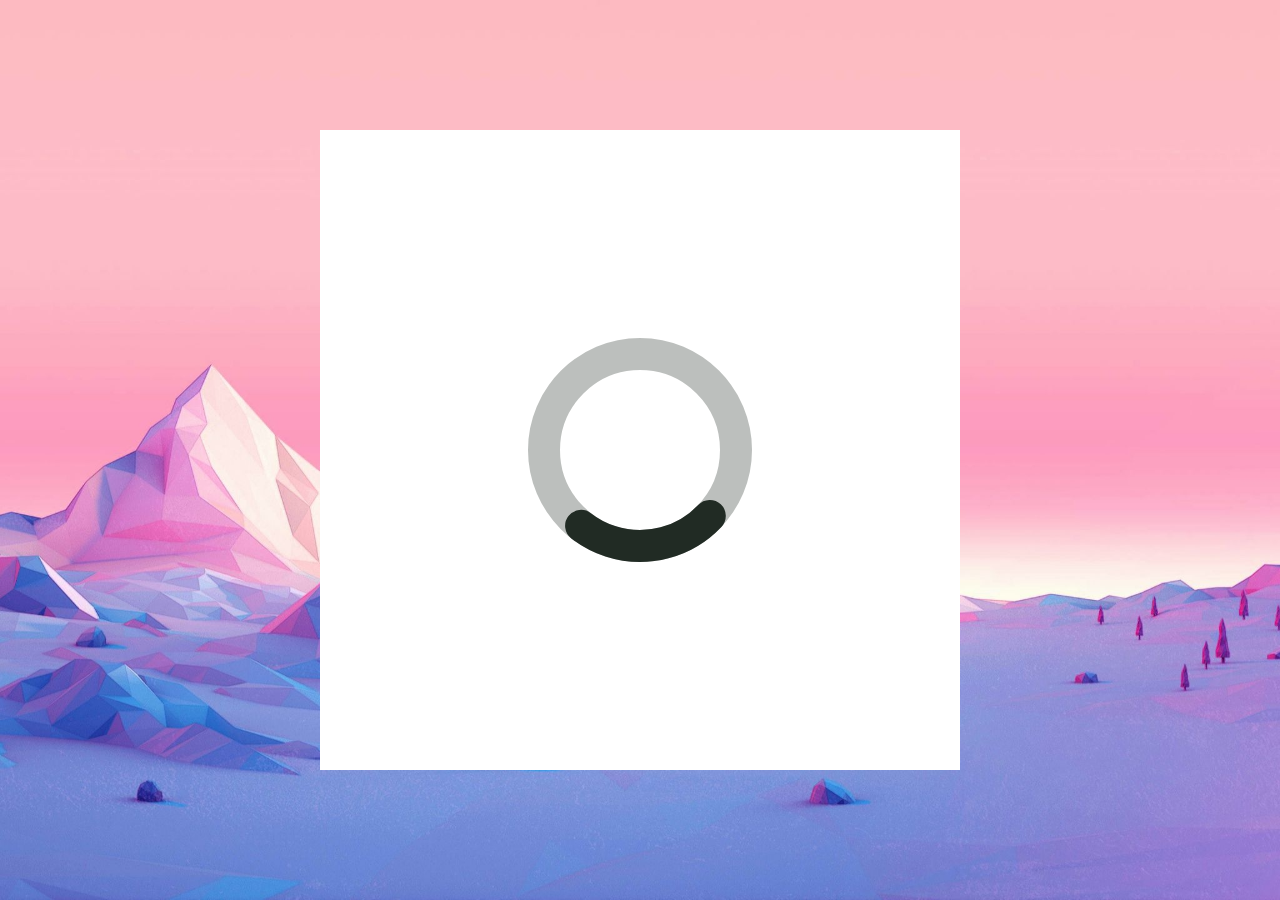
<file: login/loader.html>
<!DOCTYPE html>
<html lang="en">
<head>
    <meta charset="UTF-8">
    <meta http-equiv="X-UA-Compatible" content="IE=edge">
    <meta name="viewport" content="width=device-width, initial-scale=1.0">
    <link rel="stylesheet" href="style5.css">
    <title>Document</title>
</head>
<body>
    <div class="maian">
        <img src="/images/98695-loader.gif" class="lmg" alt="">

    </div>



    
</body>
</html>
</file>
<file: login/style5.css>
body, html {
    height: 100%;
    margin: 0 auto;
    font-family: font1;
  }
.maian{
  background-image: url(/images/wallpapersden.com_low-poly-mountains_2560x1440.jpg);
  height: 100%; 
  background-position: center;
  background-repeat: no-repeat;
  background-size: cover;
  display: flex;
  align-items: center;
  justify-content: center;
}
</file>
